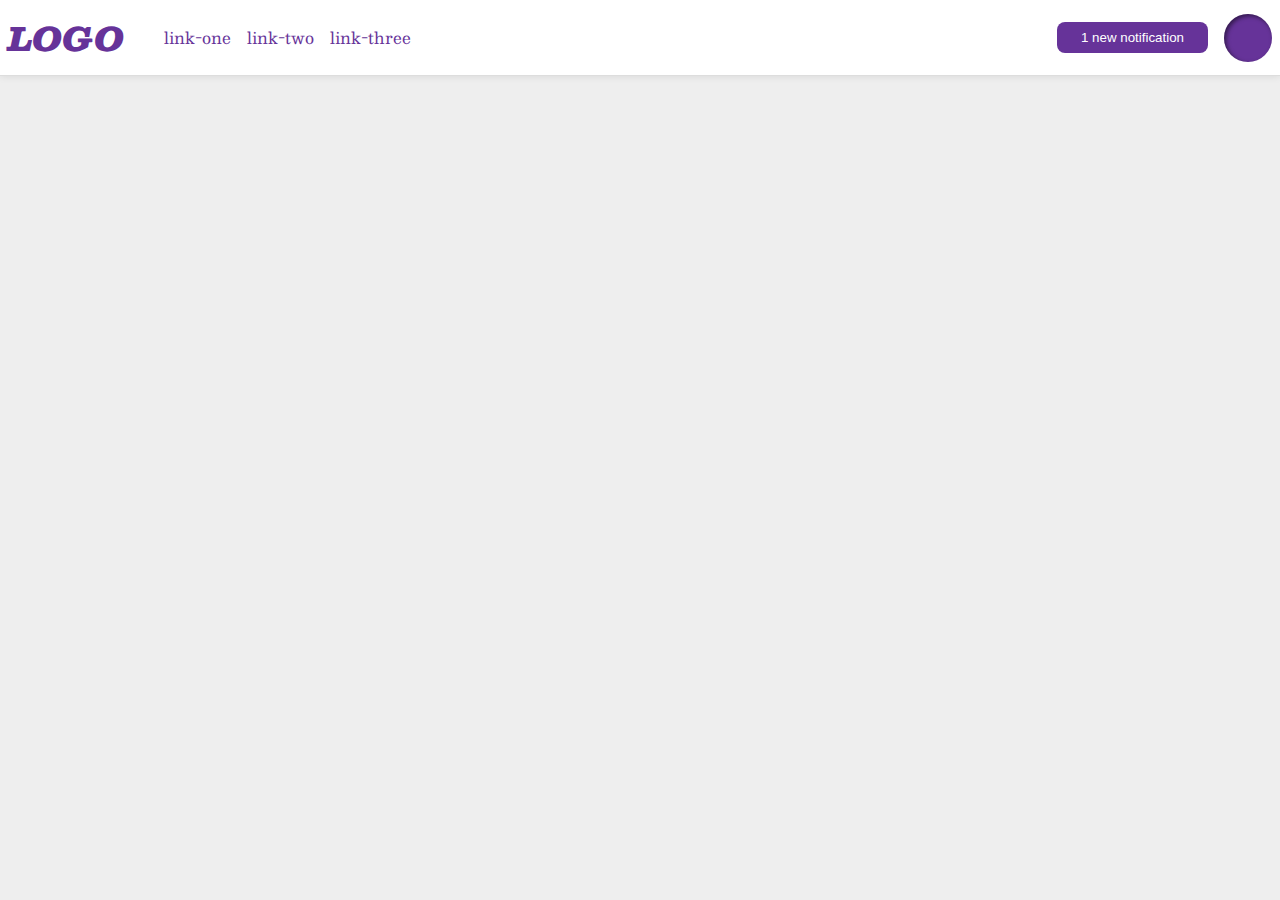
<file: flex/03-flex-header-2/index.html>
<!DOCTYPE html>
<html lang="en">
  <head>
    <meta charset="UTF-8">
    <meta http-equiv="X-UA-Compatible" content="IE=edge">
    <meta name="viewport" content="width=device-width, initial-scale=1.0">
    <title>Flex Header 2</title>
    <link rel="stylesheet" href="style.css">
  </head>
  <body>
    <div class="header">
      <div class="logo">
        LOGO
      </div>
      <ul class="links">
        <li><a href="google.com">link-one</a></li>
        <li><a href="google.com">link-two</a></li>
        <li><a href="google.com">link-three</a></li>
      </ul>
      <div class="fl">
        <button class="notifications">
          1 new notification
        </button>
        <div class="profile-image"></div>
      </div>
    </div>
  </body>
</html>
</file>
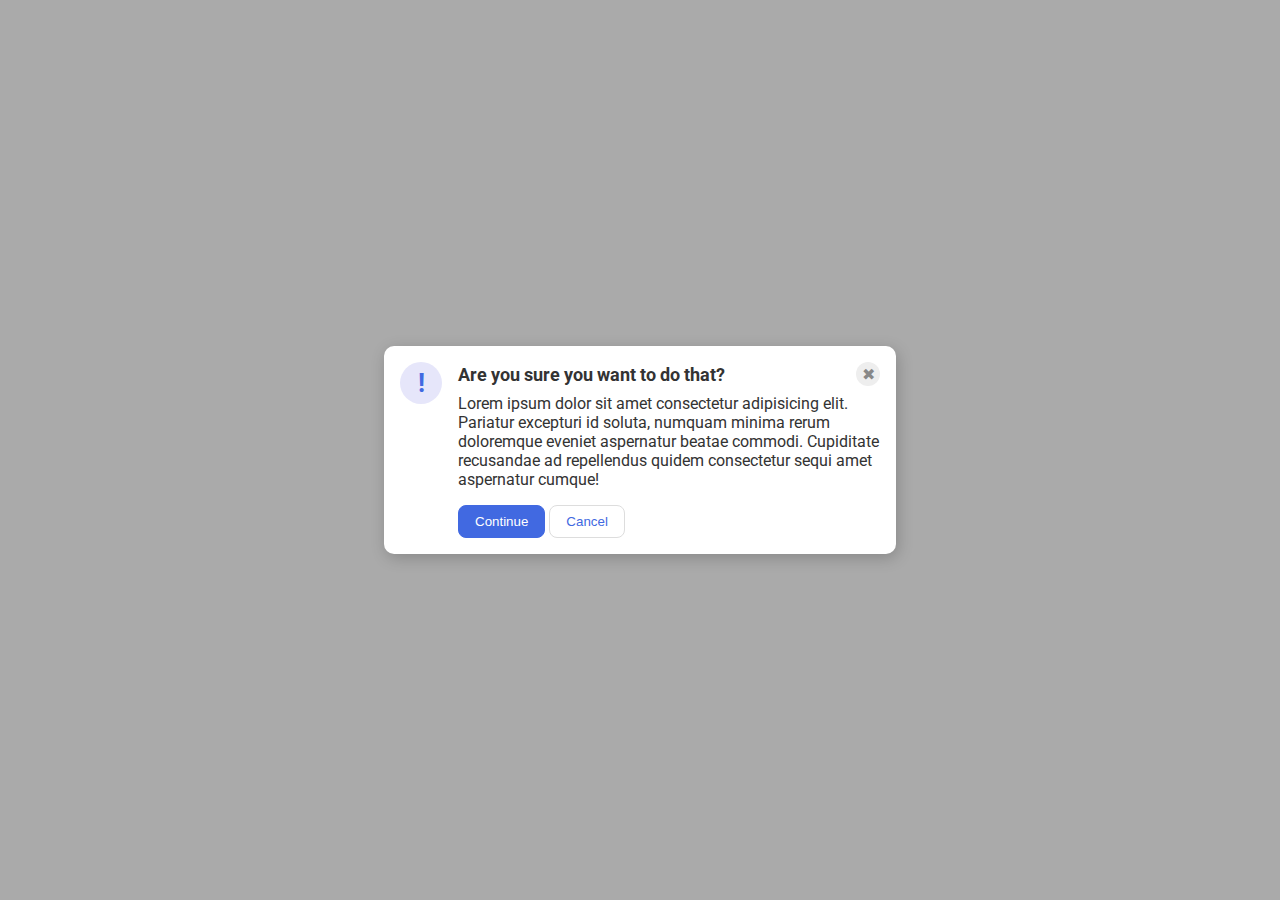
<file: flex/05-flex-modal/index.html>
<!DOCTYPE html>
<html lang="en">
  <head>
    <meta charset="UTF-8">
    <meta http-equiv="X-UA-Compatible" content="IE=edge">
    <meta name="viewport" content="width=device-width, initial-scale=1.0">
    <link rel="stylesheet" href="style.css">
    <title>Modal</title>
  </head>
  <body>
    <div class="modal">
      <div class="icon">!</div>
      <div class="container">
        <div class="header">Are you sure you want to do that?
          <div class="close-button">✖</div>
        </div>
        <div class="text">Lorem ipsum dolor sit amet consectetur adipisicing elit. Pariatur excepturi id soluta, numquam minima rerum doloremque eveniet aspernatur beatae commodi. Cupiditate recusandae ad repellendus quidem consectetur sequi amet aspernatur cumque!</div>
        <button class="continue">Continue</button>
        <button class="cancel">Cancel</button>
      </div>
    </div>
  </body>
</html>
</file>
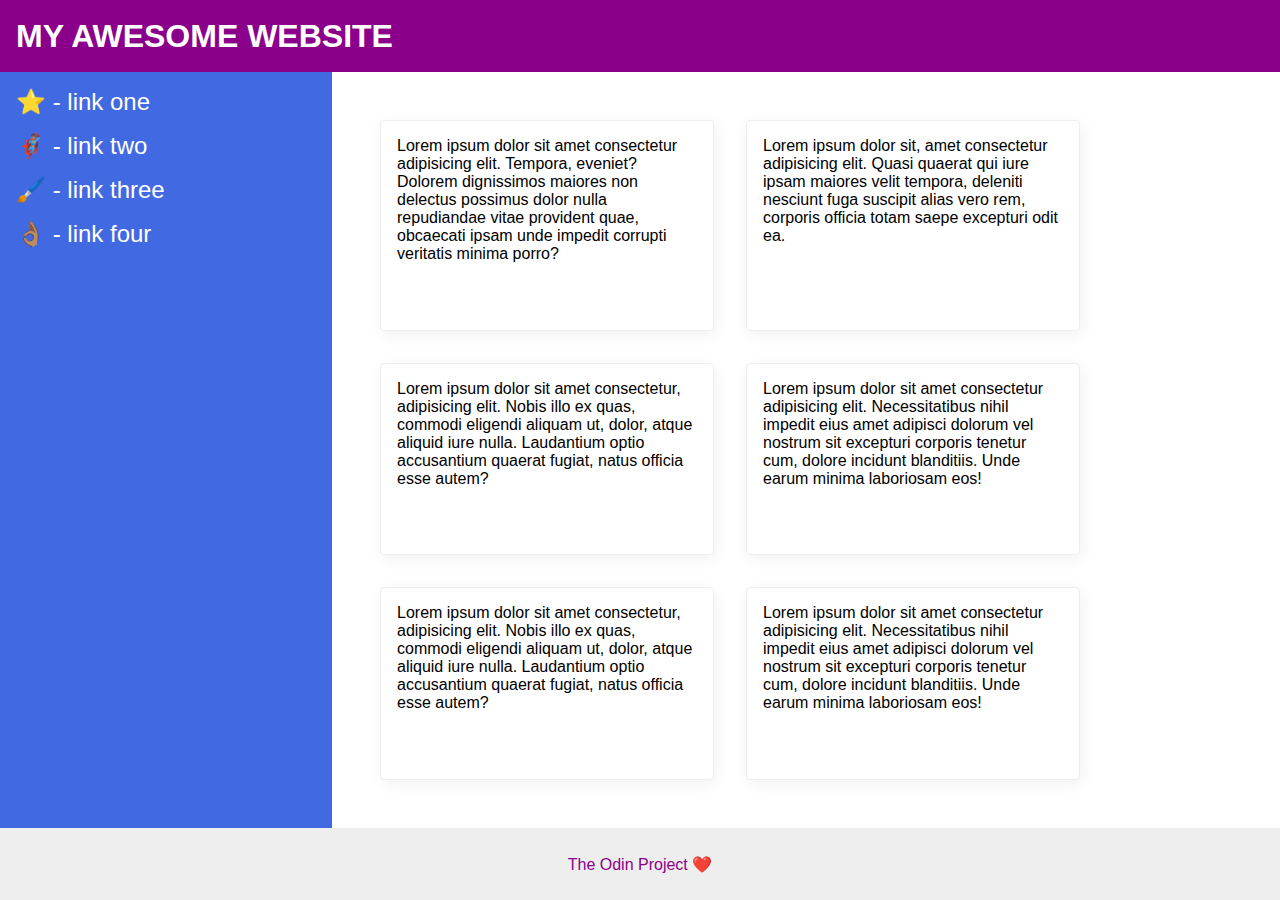
<file: flex/07-flex-layout-2/index.html>
<!DOCTYPE html>
<html lang="en">
  <head>
    <meta charset="UTF-8">
    <meta http-equiv="X-UA-Compatible" content="IE=edge">
    <meta name="viewport" content="width=device-width, initial-scale=1.0">
    <title>The Holy Grail</title>
    <link rel="stylesheet" href="style.css">
  </head>
  <body>
    <div class="header">
      MY AWESOME WEBSITE
    </div>

    <div class="container">
      <div class="sidebar">
        <ul>
          <li><a href="#">⭐ - link one</a></li>
          <li><a href="#">🦸🏽‍♂️ - link two</a></li>
          <li><a href="#">🖌️ - link three</a></li>
          <li><a href="#">👌🏽 - link four</a></li>
        </ul>
      </div>
      <div class="content">
        <div class="card">Lorem ipsum dolor sit amet consectetur adipisicing elit. Tempora, eveniet? Dolorem dignissimos maiores non delectus possimus dolor nulla repudiandae vitae provident quae, obcaecati ipsam unde impedit corrupti veritatis minima porro?</div>
        <div class="card">Lorem ipsum dolor sit, amet consectetur adipisicing elit. Quasi quaerat qui iure ipsam maiores velit tempora, deleniti nesciunt fuga suscipit alias vero rem, corporis officia totam saepe excepturi odit ea.</div>
        <div class="card">Lorem ipsum dolor sit amet consectetur, adipisicing elit. Nobis illo ex quas, commodi eligendi aliquam ut, dolor, atque aliquid iure nulla. Laudantium optio accusantium quaerat fugiat, natus officia esse autem?</div>
        <div class="card">Lorem ipsum dolor sit amet consectetur adipisicing elit. Necessitatibus nihil impedit eius amet adipisci dolorum vel nostrum sit excepturi corporis tenetur cum, dolore incidunt blanditiis. Unde earum minima laboriosam eos!</div>
        <div class="card">Lorem ipsum dolor sit amet consectetur, adipisicing elit. Nobis illo ex quas, commodi eligendi aliquam ut, dolor, atque aliquid iure nulla. Laudantium optio accusantium quaerat fugiat, natus officia esse autem?</div>
        <div class="card">Lorem ipsum dolor sit amet consectetur adipisicing elit. Necessitatibus nihil impedit eius amet adipisci dolorum vel nostrum sit excepturi corporis tenetur cum, dolore incidunt blanditiis. Unde earum minima laboriosam eos!</div>
      </div>
    </div>
    
    <div class="footer">
      The Odin Project ❤️
    </div>
  </body>
</html>
</file>
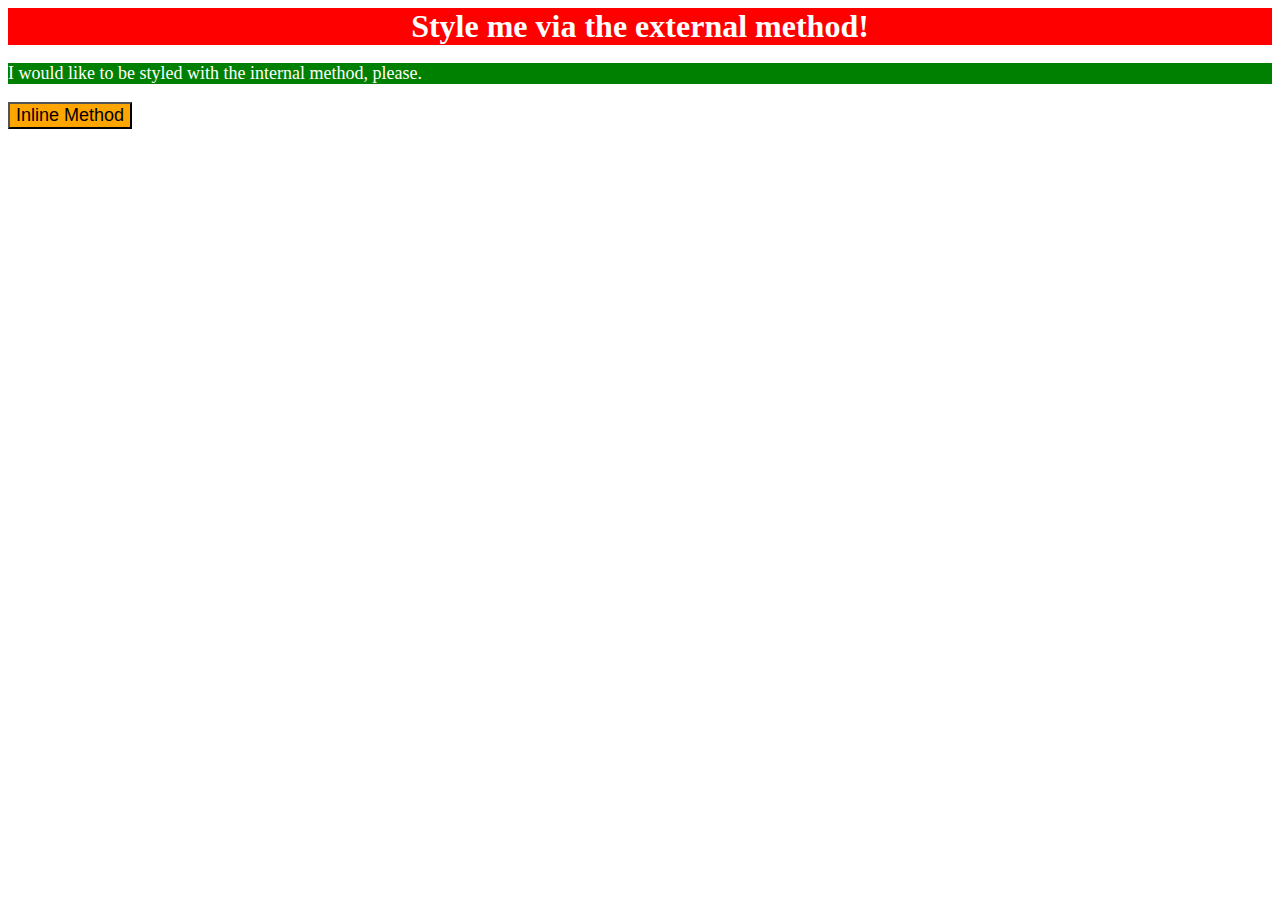
<file: foundations/01-css-methods/index.html>
<!DOCTYPE html>
<html lang="en">
  <head>
    <meta charset="UTF-8">
    <meta http-equiv="X-UA-Compatible" content="IE=edge">
    <meta name="viewport" content="width=device-width, initial-scale=1.0">
    <link rel="stylesheet" href="styles.css">
    <title>Methods for Adding CSS</title>
    <style>
      p {
        background-color: green;
        color: white;
        font-size: 18px;
      }
    </style>
  </head>
  <body>
    <div>Style me via the external method!</div>
    <p>I would like to be styled with the internal method, please.</p>
    <button style="background-color: orange; font-size: 18px;">Inline Method</button>
  </body>
</html>
</file>
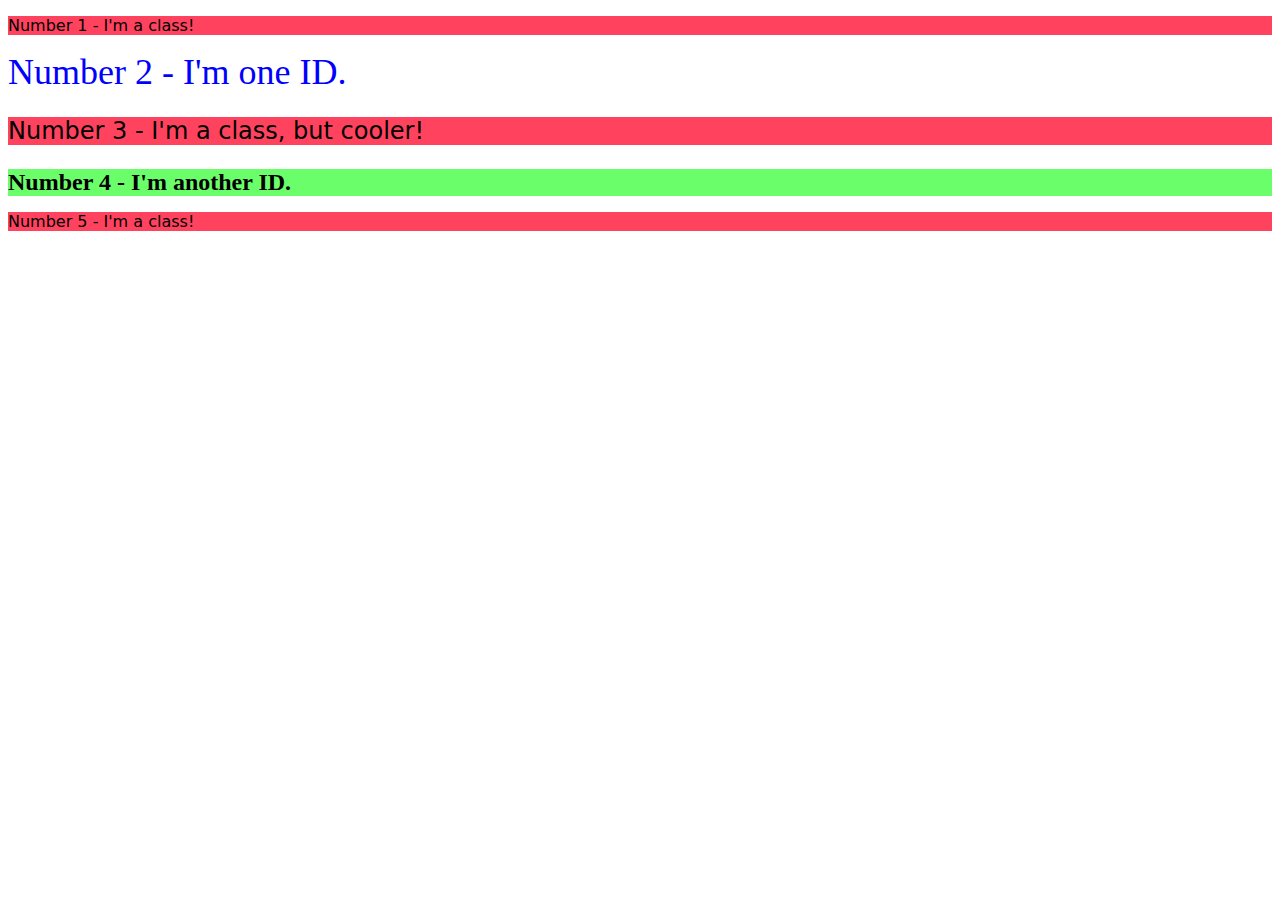
<file: foundations/02-class-id-selectors/index.html>
<!DOCTYPE html>
<html lang="en">
  <head>
    <meta charset="UTF-8">
    <meta http-equiv="X-UA-Compatible" content="IE=edge">
    <meta name="viewport" content="width=device-width, initial-scale=1.0">
    <title>Class and ID Selectors</title>
    <link rel="stylesheet" href="style.css">
  </head>
  <body>
    <p class="odd">Number 1 - I'm a class!</p>
    <div id="two">Number 2 - I'm one ID.</div>
    <p class="odd cooler">Number 3 - I'm a class, but cooler!</p>
    <div id="four">Number 4 - I'm another ID.</div>
    <p class="odd">Number 5 - I'm a class!</p>
  </body>
</html>
</file>
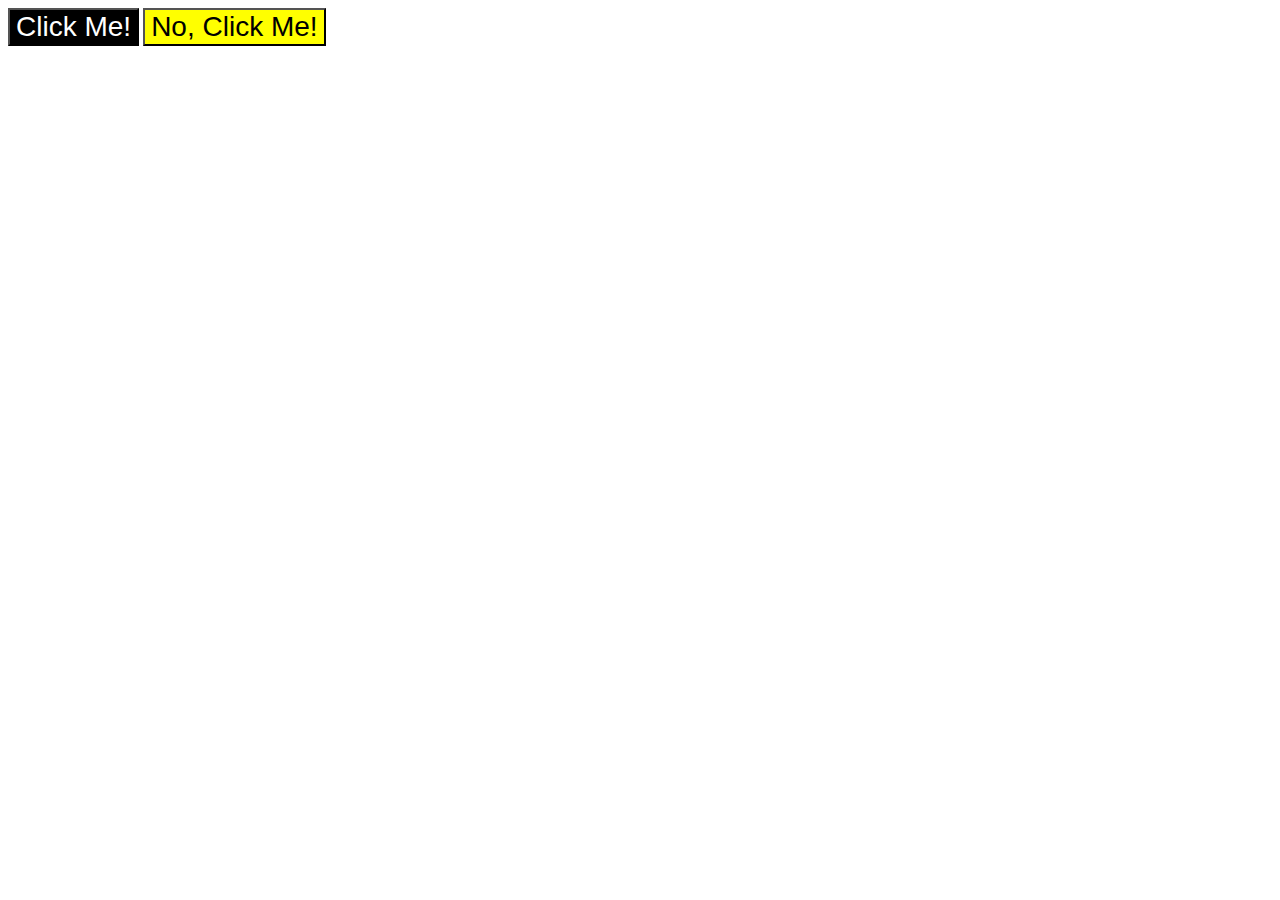
<file: foundations/03-grouping-selectors/index.html>
<!DOCTYPE html>
<html lang="en">
  <head>
    <meta charset="UTF-8">
    <meta http-equiv="X-UA-Compatible" content="IE=edge">
    <meta name="viewport" content="width=device-width, initial-scale=1.0">
    <title>Grouping Selectors</title>
    <link rel="stylesheet" href="style.css">
  </head>
  <body>
    <button class="first">Click Me!</button>
    <button class="second">No, Click Me!</button>
  </body>
</html>
</file>
<file: flex/03-flex-header-2/style.css>
/* this is some magical font-importing.  
you'll learn about it later. */
@import url('https://fonts.googleapis.com/css2?family=Besley:ital,wght@0,400;1,900&display=swap');

body {
  margin: 0;
  background: #eee;
  font-family: Besley, serif;
}

.header {
  background: white;
  border-bottom: 1px solid #ddd;
  box-shadow: 0 0 8px rgba(0,0,0,.1);
  display: flex;
  justify-content: space-between;
  padding: 8px;
  align-items: center;
}

.profile-image {
  background: rebeccapurple;
  box-shadow: inset 2px 2px 4px rgba(0,0,0,.5);
  border-radius: 50%;
  width: 48px;
  height:  48px;
}

.logo {
  color: rebeccapurple;
  font-size: 32px;
  font-weight: 900;
  font-style: italic;
}

button {
  border: none;
  border-radius: 8px;
  background: rebeccapurple;
  color: white;
  padding: 8px 24px;
}

a {
  /* this removes the line under our links */
  text-decoration: none;
  color: rebeccapurple;
}

ul {
  list-style-type: none;
  display: flex;
  gap: 16px;
}

.fl {
  display: flex;
  align-items: center;
  margin-left: auto;
  gap: 16px;
}
</file>
<file: flex/05-flex-modal/style.css>
@import url('https://fonts.googleapis.com/css2?family=Roboto:wght@400;700&display=swap');

html, body {
  height: 100%;
}

body {
  font-family: Roboto, sans-serif;
  margin: 0;
  background: #aaa;
  color: #333;
  /* I'll give you this one for free lol */
  display: flex;
  align-items: center;
  justify-content: center;
}

.modal {
  background: white;
  width: 480px;
  border-radius: 10px;
  box-shadow: 2px 4px 16px rgba(0,0,0,.2);
  display: flex;
  gap: 16px;
  padding: 16px;
}

.icon {
  color: royalblue;
  font-size: 26px;
  font-weight: 700;
  background: lavender;
  width: 42px;
  height: 42px;
  border-radius: 50%;
  display: flex;
  align-items: center;
  justify-content: center;
  flex-shrink: 0;
}

.close-button {
  background: #eee;
  border-radius: 50%;
  color: #888;
  font-weight: 400;
  font-size: 16px;
  height: 24px;
  width: 24px;
  display: flex;
  align-items: center;
  justify-content: center;
}

button {
  padding: 8px 16px;
  border-radius: 8px;
}

button.continue {
  background: royalblue;
  border: 1px solid royalblue;
  color: white;
}

button.cancel {
  background: white;
  border: 1px solid #ddd;
  color: royalblue;
}

.header {
  display: flex;
  align-items: center;
  justify-content: space-between;
  font-size: 18px;
  font-weight: bold;
  margin-bottom: 8px;
}

.text {
  margin-bottom: 16px;
}
</file>
<file: flex/07-flex-layout-2/style.css>
body {
  font-family: -apple-system, BlinkMacSystemFont, 'Segoe UI', Roboto, Oxygen, Ubuntu, Cantarell, 'Open Sans', 'Helvetica Neue', sans-serif;
  margin: 0;
  min-height: 100vh;
  display: flex;
  flex-direction: column;
}

.header {
  height: 72px;
  background: darkmagenta;
  color: white;
  font-size: 32px;
  font-weight: 900;
  display: flex;
  align-items: center;
  padding: 0 16px;
}

.container {
  flex: 1;
  display: flex;
}

.sidebar {
  width: 300px;
  background: royalblue;
  flex-shrink: 0;
  padding: 16px;
  width: 300px;
}

.footer {
  height: 72px;
  background: #eee;
  color: darkmagenta;
  display: flex;
  justify-content: center;
  align-items: center;
}



.card {
  border: 1px solid #eee;
  box-shadow: 2px 4px 16px rgba(0,0,0,.06);
  border-radius: 4px;
  padding: 16px;
  margin: 16px;
  width: 300px;
}

ul {
  list-style-type: none;
  margin: 0;
  padding: 0;
}

li {
  margin-bottom: 16px;
}

a {
  text-decoration: none;
  color: white;
  font-size: 24px;
}

.content {
  padding: 32px;
  display: flex;
  flex-wrap: wrap;
}
</file>
<file: foundations/01-css-methods/styles.css>
div {
    background-color: red;
    color: white;
    font-size: 32px;
    text-align: center;
    font-weight: bold;
}
</file>
<file: foundations/02-class-id-selectors/style.css>
.odd {
    background-color: rgb(255, 67, 95);
    font-family: Verdana, "DejaVu Sans", sans-serif;
}

#two {
    color: #00f;
    font-size: 36px;
}

.odd.cooler {
    font-size: 24px;
}

#four {
    background-color: rgb(106, 255, 106);
    font-size: 24px;
    font-weight: bold;
}
</file>
<file: foundations/03-grouping-selectors/style.css>
.first {
    background-color: black;
    color: white;
}

.second {
    background-color: yellow;
}

.first,
.second {
    font-size: 28px;
    font-family: Helvetica, 'Times New Roman', sans-serif;
}
</file>
